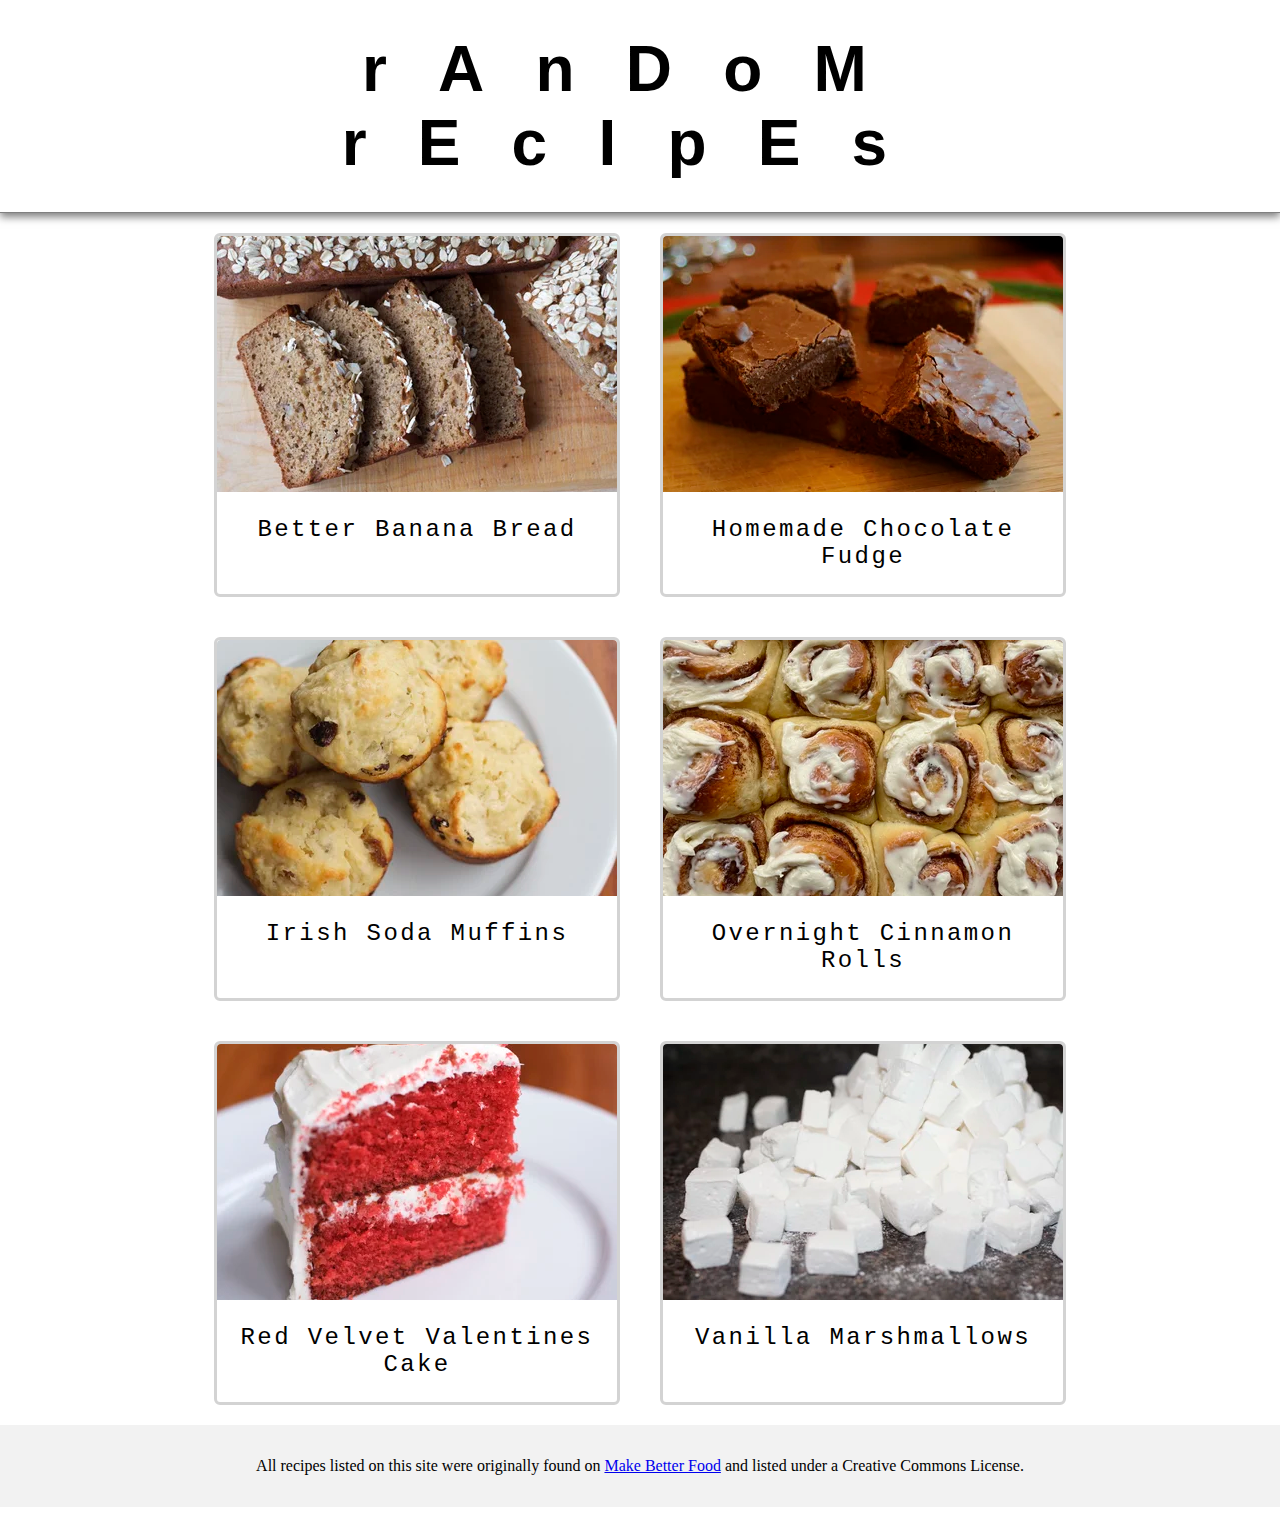
<file: index.html>
<!DOCTYPE html>

<html lang="en">
    <head>
        <meta charset="UTF-8">
        <title>rAnDoM rEcIpEs</title>
        <link rel="stylesheet" href="style.css">
    </head>
    <body>
        <header>
            <h1 class="site-title">rAnDoM rEcIpEs</h1>
        </header>
        <ul class="recipes">
            <li class="recipe-card">
                <a href="./recipes/better-banana-bread.html">
                    <img src="./images/banana-bread.webp">
                    <h2>Better Banana Bread</h2>
                </a>
            </li>
            <li class="recipe-card">
                <a href="./recipes/homemade-chocolate-fudge.html">
                    <img src="./images/homemade-chocolate-fudge.webp">
                    <h2>Homemade Chocolate Fudge</h2>
                </a>
            </li>
            <li class="recipe-card">
                <a href="./recipes/irish-soda-muffins.html">
                    <img src="./images/irish-soda-muffins.webp">
                    <h2>Irish Soda Muffins</h2>
                </a>
            </li>
            <li class="recipe-card">
                <a href="./recipes/overnight-cinnamon-rolls.html">
                    <img src="./images/overnight-cinnamon-rolls.webp">
                    <h2>Overnight Cinnamon Rolls</h2>
                </a>
            </li>
            <li class="recipe-card">
                <a href="./recipes/red-velvet-valentines-cake.html">
                    <img src="./images/red-velvet-cake.webp">
                    <h2>Red Velvet Valentines Cake</h2>
                </a>
            </li>
            <li class="recipe-card">
                <a href="./recipes/vanilla-marshmallows.html">
                    <img src="./images/vanilla-marshmallows.webp">
                    <h2>Vanilla Marshmallows</h2>
                </a>
            </li>
        </ul>
        <footer>            
            <p>All recipes listed on this site were originally found on <a href="https://www.makebetterfood.com/">Make Better Food</a> and listed under a Creative Commons License.</p>
        </footer>
    </body>
</html>
</file>
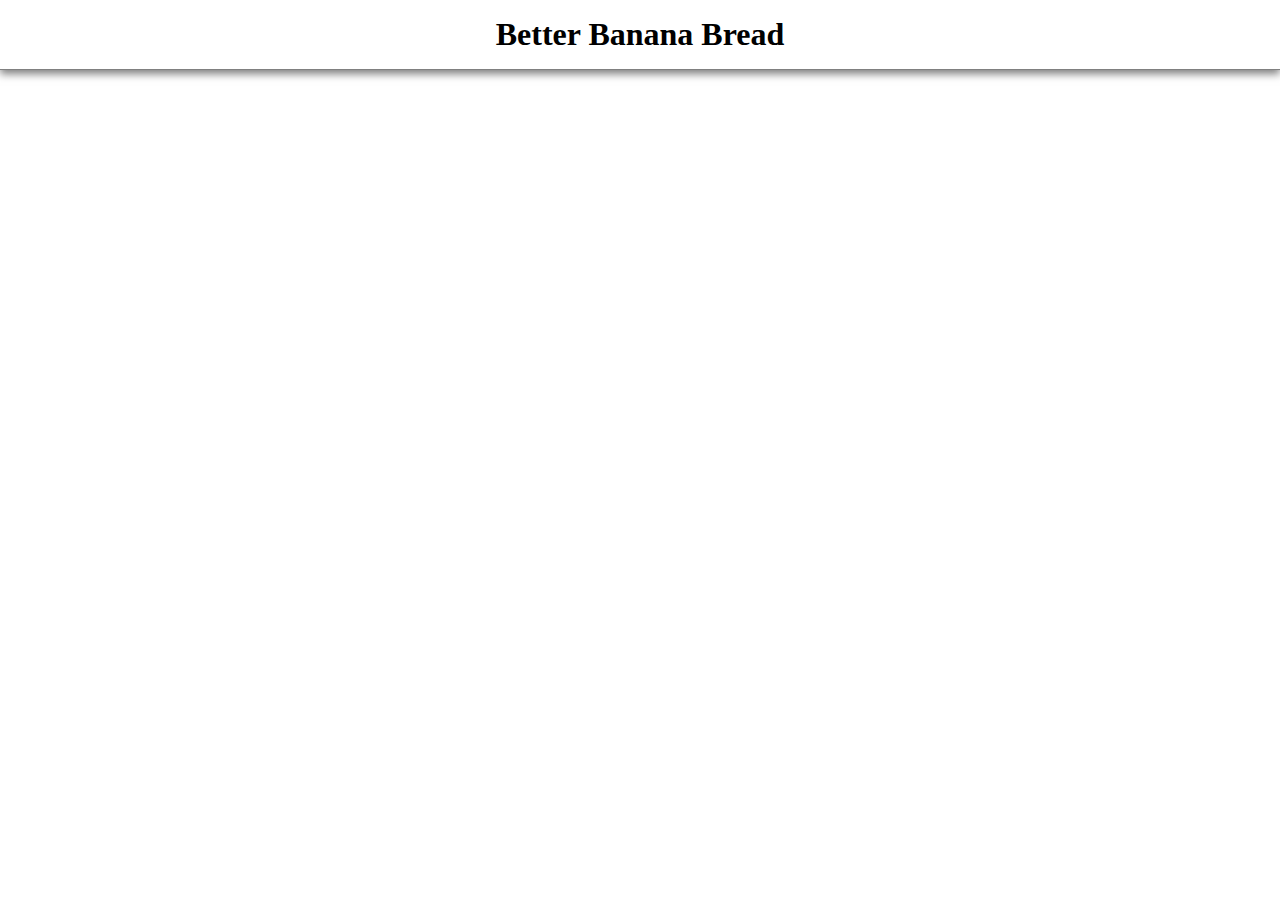
<file: recipes/better-banana-bread.html>
<!DOCTYPE html>

<html lang="en">
    <head>
        <meta charset="UTF-8">
        <link rel="stylesheet" href="../style.css">
        <title>Better Banana Bread</title>
    </head>

    <header>
        <h1>Better Banana Bread</h1>
    </header>
</html>
</file>
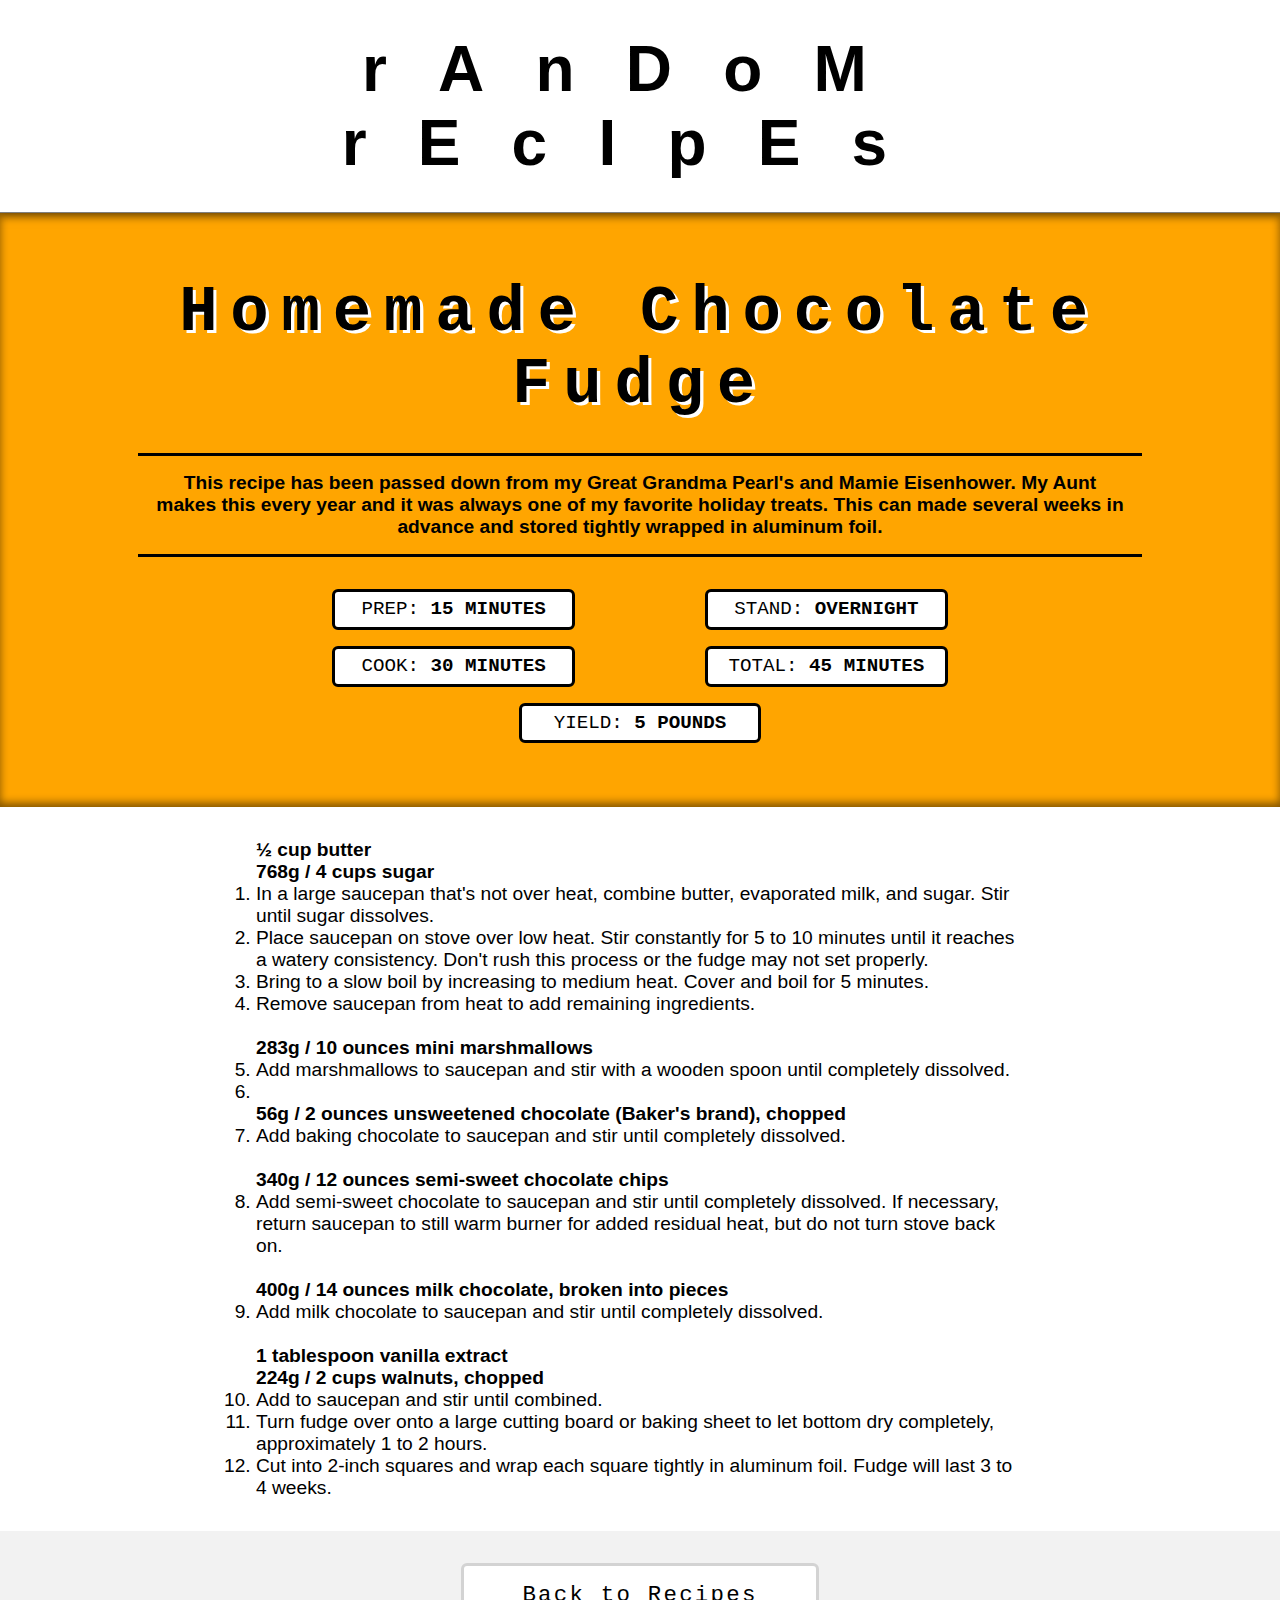
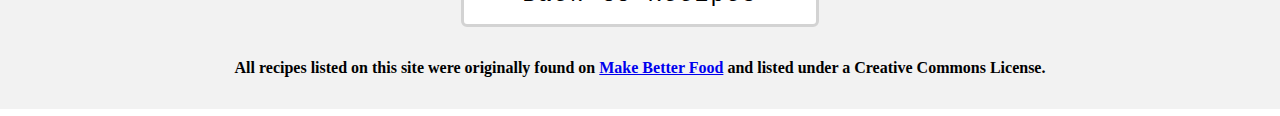
<file: recipes/homemade-chocolate-fudge.html>
<!DOCTYPE html>

<html lang="en">
    <head>
        <meta charset="UTF-8">
        <link rel="stylesheet" href="../style.css">
        <title>Homemade Chocolate Fudge</title>
    </head>
    <body>
        <header>
            <h1 class="site-title">rAnDoM rEcIpEs</h1>
        </header>
        <div class="recipe-title">
            <h1>Homemade Chocolate Fudge</h1>
            <h3>This recipe has been passed down from my Great Grandma Pearl's and Mamie Eisenhower. My Aunt makes this every year and it was always one of my favorite holiday treats. This can made several weeks in advance and stored tightly wrapped in aluminum foil.</h3>
            <ul>
                <li>Prep: <strong>15 minutes</strong></li>
                <li>Stand: <strong>Overnight</strong></li>
                <li>Cook: <strong>30 minutes</strong></li>
                <li>Total: <strong>45 minutes</strong></li>
                <li>Yield: <strong>5 pounds</strong</li>
            </ul>
        </div>
        <div class="instructions">
            <ol>
                <p><strong>½ cup butter</strong></p>
                <p><strong>768g / 4 cups sugar</strong></p>
                <li>In a large saucepan that's not over heat, combine butter, evaporated milk, and sugar. Stir until sugar dissolves.</li>
                <li>Place saucepan on stove over low heat. Stir constantly for 5 to 10 minutes until it reaches a watery consistency. Don't rush this process or the fudge may not set properly.</li>
                <li>Bring to a slow boil by increasing to medium heat. Cover and boil for 5 minutes.</li>
                <li>Remove saucepan from heat to add remaining ingredients.</li>
                <br>
                <p><strong>283g / 10 ounces mini marshmallows</strong></p>
                <li>Add marshmallows to saucepan and stir with a wooden spoon until completely dissolved.<li>
                <br>
                <p><strong>56g / 2 ounces unsweetened chocolate (Baker's brand), chopped</strong></p>
                <li>Add baking chocolate to saucepan and stir until completely dissolved.</li>
                <br>
                <p><strong>340g / 12 ounces semi-sweet chocolate chips</strong></p>
                <li>Add semi-sweet chocolate to saucepan and stir until completely dissolved. If necessary, return saucepan to still warm burner for added residual heat, but do not turn stove back on.</li>
                <br>
                <p><strong>400g / 14 ounces milk chocolate, broken into pieces</strong></p>
                <li>Add milk chocolate to saucepan and stir until completely dissolved.</li>
                <br>
                <p><strong>1 tablespoon vanilla extract</strong></p>
                <p><strong>224g / 2 cups walnuts, chopped</strong></p>
                <li>Add to saucepan and stir until combined.</li>
                <li>Turn fudge over onto a large cutting board or baking sheet to let bottom dry completely, approximately 1 to 2 hours.</li>
                <li>Cut into 2-inch squares and wrap each square tightly in aluminum foil. Fudge will last 3 to 4 weeks.</li>
            </ol>
        </div>
        <footer>  
            <a class="return" href="../index.html">Back to Recipes</a>          
            <p>All recipes listed on this site were originally found on <a href="https://www.makebetterfood.com/">Make Better Food</a> and listed under a Creative Commons License.</p>
        </footer>
    </body>
</html>
</file>
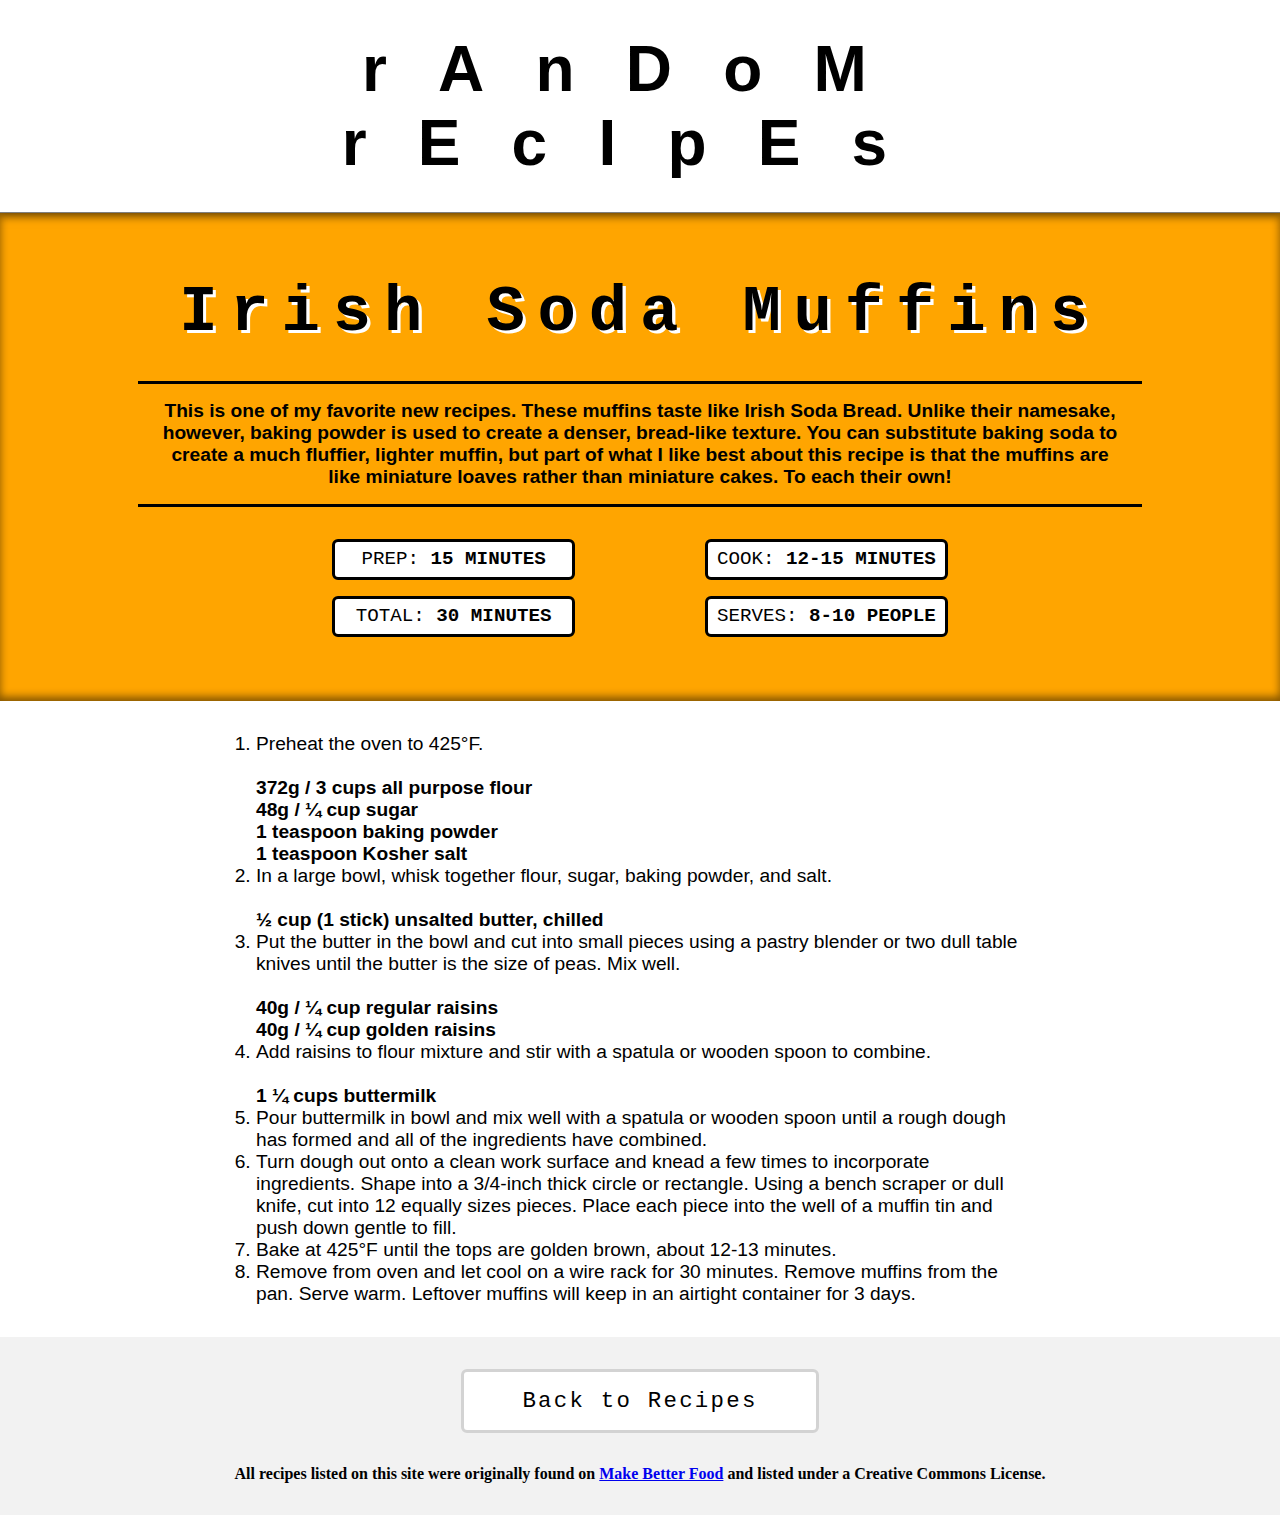
<file: recipes/irish-soda-muffins.html>
<!DOCTYPE html>

<html lang="en">
    <head>
        <meta charset="UTF-8">
        <link rel="stylesheet" href="../style.css">
        <title>Irish Soda Muffins</title>
    </head>
    <body>
        <header>
            <h1 class="site-title">rAnDoM rEcIpEs</h1>
        </header>
        <div class="recipe-title">
            <h1>Irish Soda Muffins</h1>
            <h3>This is one of my favorite new recipes. These muffins taste like Irish Soda Bread. Unlike their namesake, however, baking powder is used to create a denser, bread-like texture. You can substitute baking soda to create a much fluffier, lighter muffin, but part of what I like best about this recipe is that the muffins are like miniature loaves rather than miniature cakes. To each their own!</h3>
            <ul>
                <li>Prep: <strong>15 minutes</strong></li>
                <li>Cook: <strong>12-15 minutes</strong></li>
                <li>Total: <strong>30 minutes</strong></li>
                <li>Serves: <strong>8-10 people</strong</li>
            </ul>
        </div>
        <div class="instructions">
            <ol>
                <li>Preheat the oven to 425°F.</li>
                <br>
                <p><strong>372g / 3 cups all purpose flour</strong></p>
                <p><strong>48g / ¼ cup sugar</strong></p>
                <p><strong>1 teaspoon baking powder</strong></p>
                <p><strong>1 teaspoon Kosher salt</strong></p>
                <li>In a large bowl, whisk together flour, sugar, baking powder, and salt.</li>
                <br>
                <p><strong>½ cup (1 stick) unsalted butter, chilled</strong></p>
                <li>Put the butter in the bowl and cut into small pieces using a pastry blender or two dull table knives until the butter is the size of peas. Mix well.</li>
                <br>
                <p><strong>40g / ¼ cup regular raisins</strong></p>
                <p><strong>40g / ¼ cup golden raisins</strong></p>
                <li>Add raisins to flour mixture and stir with a spatula or wooden spoon to combine.</li>
                <br>
                <p><strong>1 ¼ cups buttermilk</strong></p>
                <li>Pour buttermilk in bowl and mix well with a spatula or wooden spoon until a rough dough has formed and all of the ingredients have combined.</li>
                <li>Turn dough out onto a clean work surface and knead a few times to incorporate ingredients. Shape into a 3/4-inch thick circle or rectangle. Using a bench scraper or dull knife, cut into 12 equally sizes pieces. Place each piece into the well of a muffin tin and push down gentle to fill.</li>
                <li>Bake at 425°F until the tops are golden brown, about 12-13 minutes.</li>
                <li>Remove from oven and let cool on a wire rack for 30 minutes. Remove muffins from the pan. Serve warm. Leftover muffins will keep in an airtight container for 3 days.</li>
            </ol>
        </div>
        <footer>  
            <a class="return" href="../index.html">Back to Recipes</a>          
            <p>All recipes listed on this site were originally found on <a href="https://www.makebetterfood.com/">Make Better Food</a> and listed under a Creative Commons License.</p>
        </footer>
    </body>
</html>
</file>
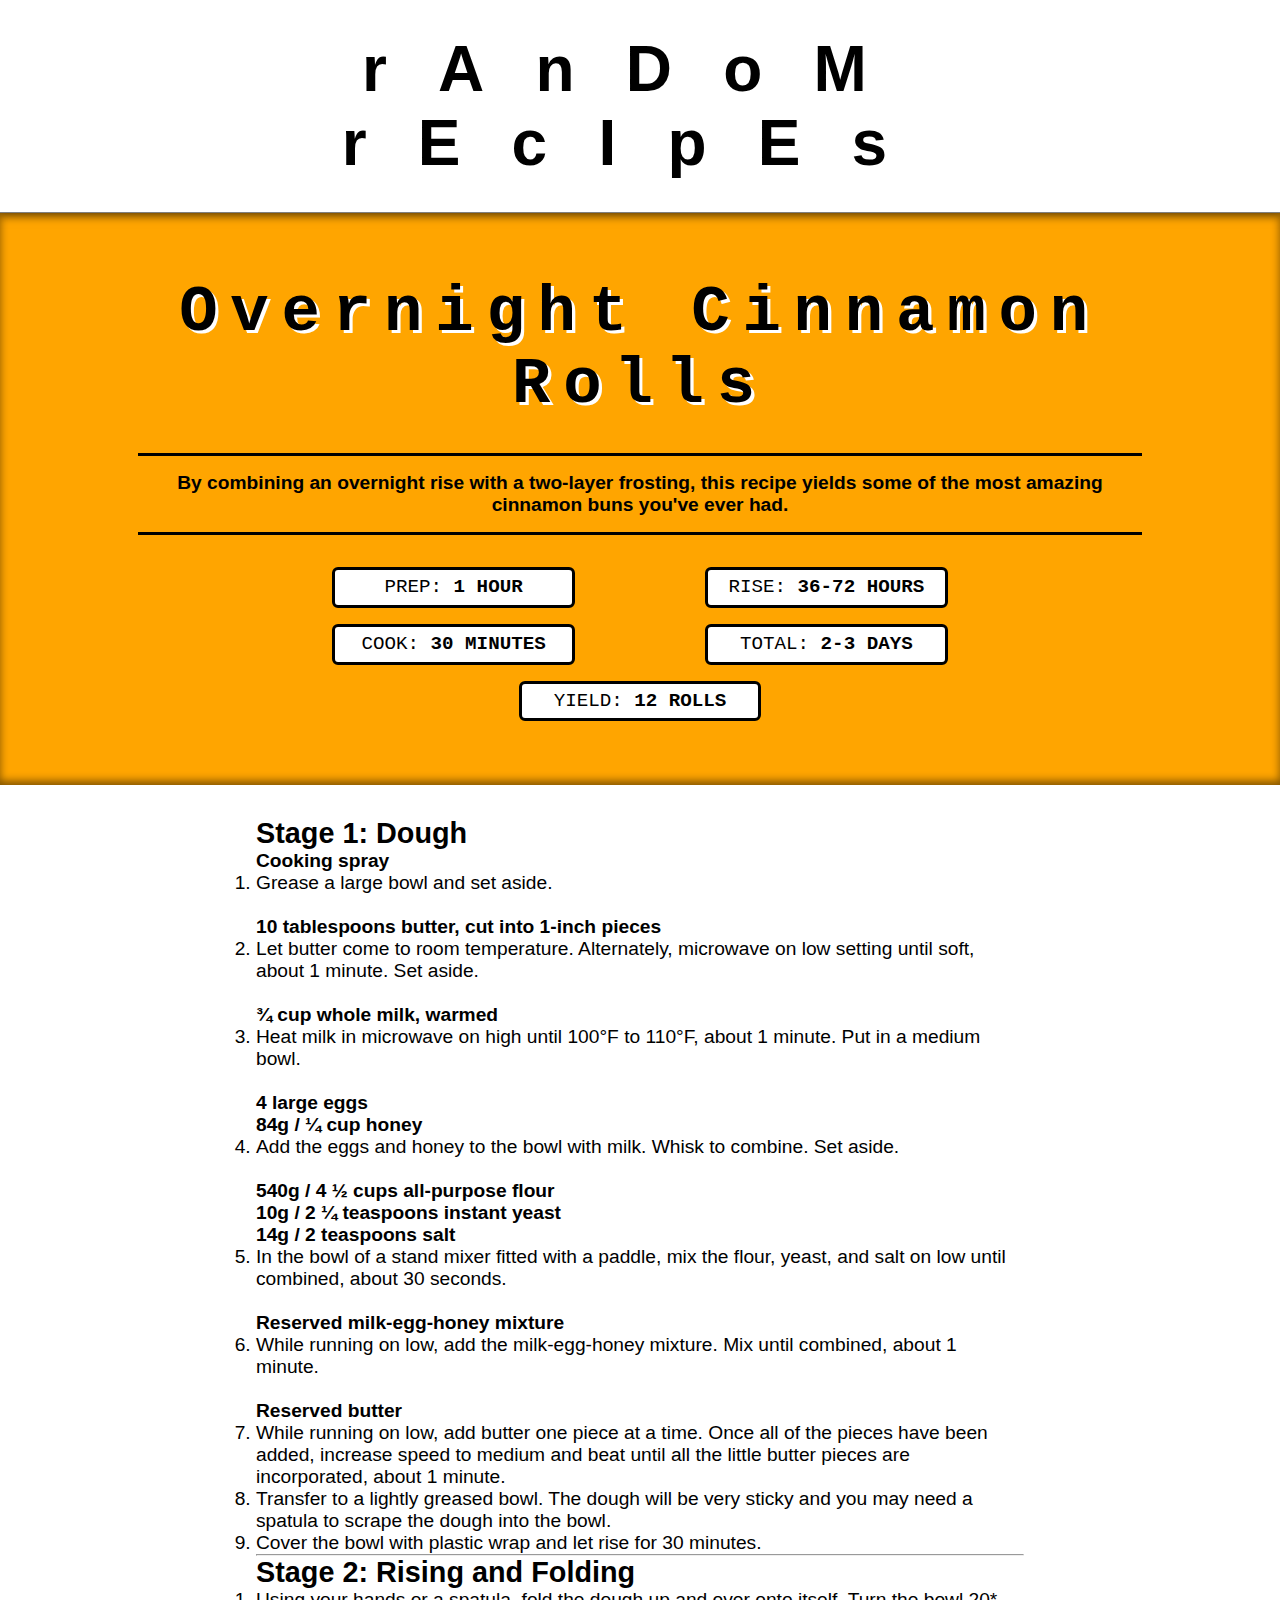
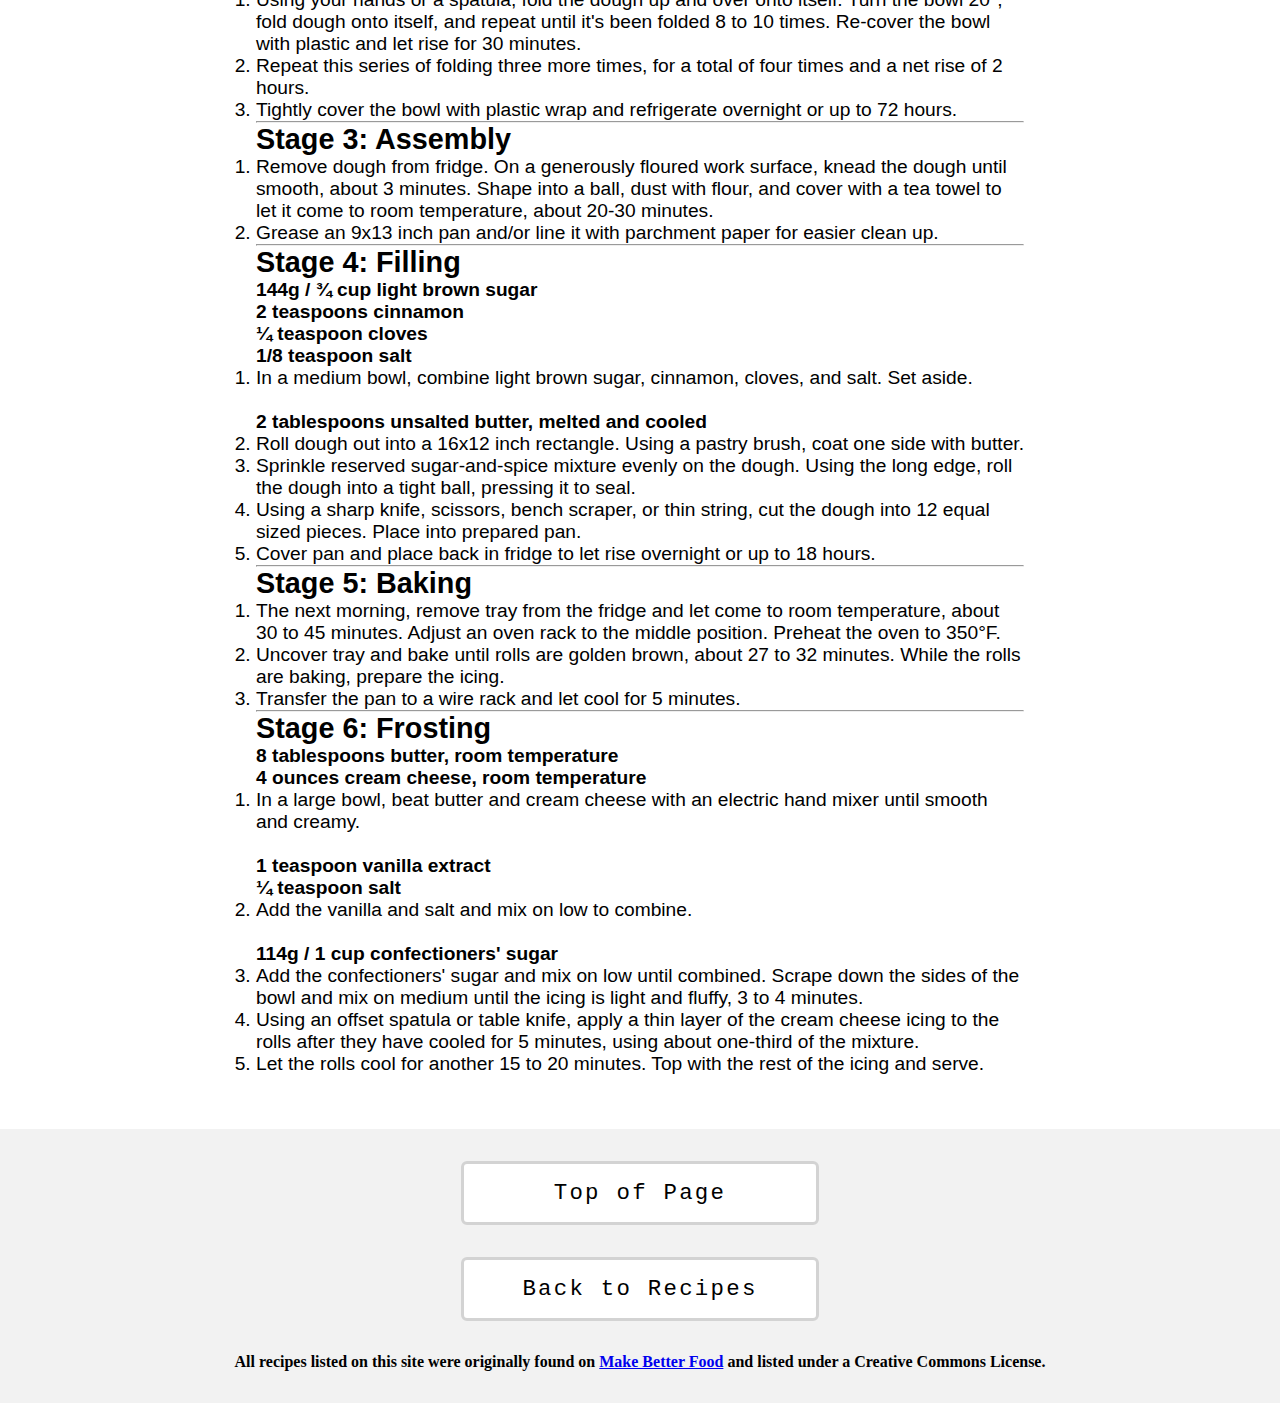
<file: recipes/overnight-cinnamon-rolls.html>
<!DOCTYPE html>

<html lang="en">
    <head>
        <meta charset="UTF-8">
        <link rel="stylesheet" href="../style.css">
        <title>Overnight Cinnamon Rolls</title>
    </head>
    <body id="cinnamon-rolls-top">
        <header>
            <h1 class="site-title">rAnDoM rEcIpEs</h1>
        </header>
        <div class="recipe-title">
            <h1>Overnight Cinnamon Rolls</h1>
            <h3>By combining an overnight rise with a two-layer frosting, this recipe yields some of the most amazing cinnamon buns you've ever had.</h3>
            <ul>
                <li>Prep: <strong>1 hour</strong></li>
                <li>Rise: <strong>36-72 hours</strong></li>
                <li>Cook: <strong>30 minutes</strong></li>
                <li>Total: <strong>2-3 days</strong></li>
                <li>Yield: <strong>12 rolls</strong</li>
            </ul>
        </div>
        <div class="instructions">
            <h2>Stage 1: Dough</h2>
            <ol>
                <p><strong>Cooking spray</strong></p>
                <li>Grease a large bowl and set aside.</li>
                <br>
                <p><strong>10 tablespoons butter, cut into 1-inch pieces</strong></p>
                <li>Let butter come to room temperature. Alternately, microwave on low setting until soft, about 1 minute. Set aside.</li>
                <br>
                <p><strong>¾ cup whole milk, warmed</strong></p>
                <li>Heat milk in microwave on high until 100°F to 110°F, about 1 minute. Put in a medium bowl.</li>
                <br>
                <p><strong>4 large eggs</strong></p>
                <p><strong>84g / ¼ cup honey</strong></p>
                <li>Add the eggs and honey to the bowl with milk. Whisk to combine. Set aside.</li>
                <br>
                <p><strong>540g / 4 ½ cups all-purpose flour</strong></p>
                <p><strong>10g / 2 ¼ teaspoons instant yeast</strong></p>
                <p><strong>14g / 2 teaspoons salt</strong></p>
                <li>In the bowl of a stand mixer fitted with a paddle, mix the flour, yeast, and salt on low until combined, about 30 seconds.</li>
                <br>
                <p><strong>Reserved milk-egg-honey mixture</strong></p>
                <li>While running on low, add the milk-egg-honey mixture. Mix until combined, about 1 minute.</li>
                <br>
                <p><strong>Reserved butter</strong></p>
                <li>While running on low, add butter one piece at a time. Once all of the pieces have been added, increase speed to medium and beat until all the little butter pieces are incorporated, about 1 minute.</li>
                <li>Transfer to a lightly greased bowl. The dough will be very sticky and you may need a spatula to scrape the dough into the bowl.</li>
                <li>Cover the bowl with plastic wrap and let rise for 30 minutes.</li>
            </ol>
            <hr>
            <h2>Stage 2: Rising and Folding</h2>
            <ol>
                <li>Using your hands or a spatula, fold the dough up and over onto itself. Turn the bowl 20*, fold dough onto itself, and repeat until it's been folded 8 to 10 times. Re-cover the bowl with plastic and let rise for 30 minutes.</li>
                <li>Repeat this series of folding three more times, for a total of four times and a net rise of 2 hours.</li>
                <li>Tightly cover the bowl with plastic wrap and refrigerate overnight or up to 72 hours.</li>
            </ol>
            <hr>
            <h2>Stage 3: Assembly</h2>
            <ol>
                <li>Remove dough from fridge. On a generously floured work surface, knead the dough until smooth, about 3 minutes. Shape into a ball, dust with flour, and cover with a tea towel to let it come to room temperature, about 20-30 minutes.</li>
                <li>Grease an 9x13 inch pan and/or line it with parchment paper for easier clean up.</li>
            </ol>
            <hr>
            <h2>Stage 4: Filling</h2>
            <ol>
                <p><strong>144g / ¾ cup light brown sugar</strong></p>
                <p><strong>2 teaspoons cinnamon</strong></p>
                <p><strong>¼ teaspoon cloves</strong></p>
                <p><strong>1/8 teaspoon salt</strong></p>
                <li>In a medium bowl, combine light brown sugar, cinnamon, cloves, and salt. Set aside.</li>
                <br>
                <p><strong>2 tablespoons unsalted butter, melted and cooled</strong></p>
                <li>Roll dough out into a 16x12 inch rectangle. Using a pastry brush, coat one side with butter.</li>
                <li>Sprinkle reserved sugar-and-spice mixture evenly on the dough. Using the long edge, roll the dough into a tight ball, pressing it to seal.</li>
                <li>Using a sharp knife, scissors, bench scraper, or thin string, cut the dough into 12 equal sized pieces. Place into prepared pan.</li>
                <li>Cover pan and place back in fridge to let rise overnight or up to 18 hours.</li>
            </ol>
            <hr>
            <h2>Stage 5: Baking</h2>
            <ol>
                <li>The next morning, remove tray from the fridge and let come to room temperature, about 30 to 45 minutes. Adjust an oven rack to the middle position. Preheat the oven to 350°F.</li>
                <li>Uncover tray and bake until rolls are golden brown, about 27 to 32 minutes. While the rolls are baking, prepare the icing.</li>
                <li>Transfer the pan to a wire rack and let cool for 5 minutes.</li>
            </ol>
            <hr>
            <h2>Stage 6: Frosting</h2>
            <ol>
                <p><strong>8 tablespoons butter, room temperature</strong></p>
                <p><strong>4 ounces cream cheese, room temperature</strong></p>
                <li>In a large bowl, beat butter and cream cheese with an electric hand mixer until smooth and creamy.</li>
                <br>
                <p><strong>1 teaspoon vanilla extract</strong></p>
                <p><strong>¼ teaspoon salt</strong></p>
                <li>Add the vanilla and salt and mix on low to combine.</li>
                <br>
                <p><strong>114g / 1 cup confectioners' sugar</strong></p>
                <li>Add the confectioners' sugar and mix on low until combined. Scrape down the sides of the bowl and mix on medium until the icing is light and fluffy, 3 to 4 minutes.</li>
                <li>Using an offset spatula or table knife, apply a thin layer of the cream cheese icing to the rolls after they have cooled for 5 minutes, using about one-third of the mixture.</li>
                <li>Let the rolls cool for another 15 to 20 minutes. Top with the rest of the icing and serve.</li>
                <br>
            </ol>
        </div>
        <footer>
            <div class="footer-buttons">
                <a class="return" href="#cinnamon-rolls-top">Top of Page</a>
                <a class="return" href="../index.html">Back to Recipes</a>
            </div>
            <p>All recipes listed on this site were originally found on <a href="https://www.makebetterfood.com/">Make Better Food</a> and listed under a Creative Commons License.</p>
        </footer>
    </body>
</html>
</file>
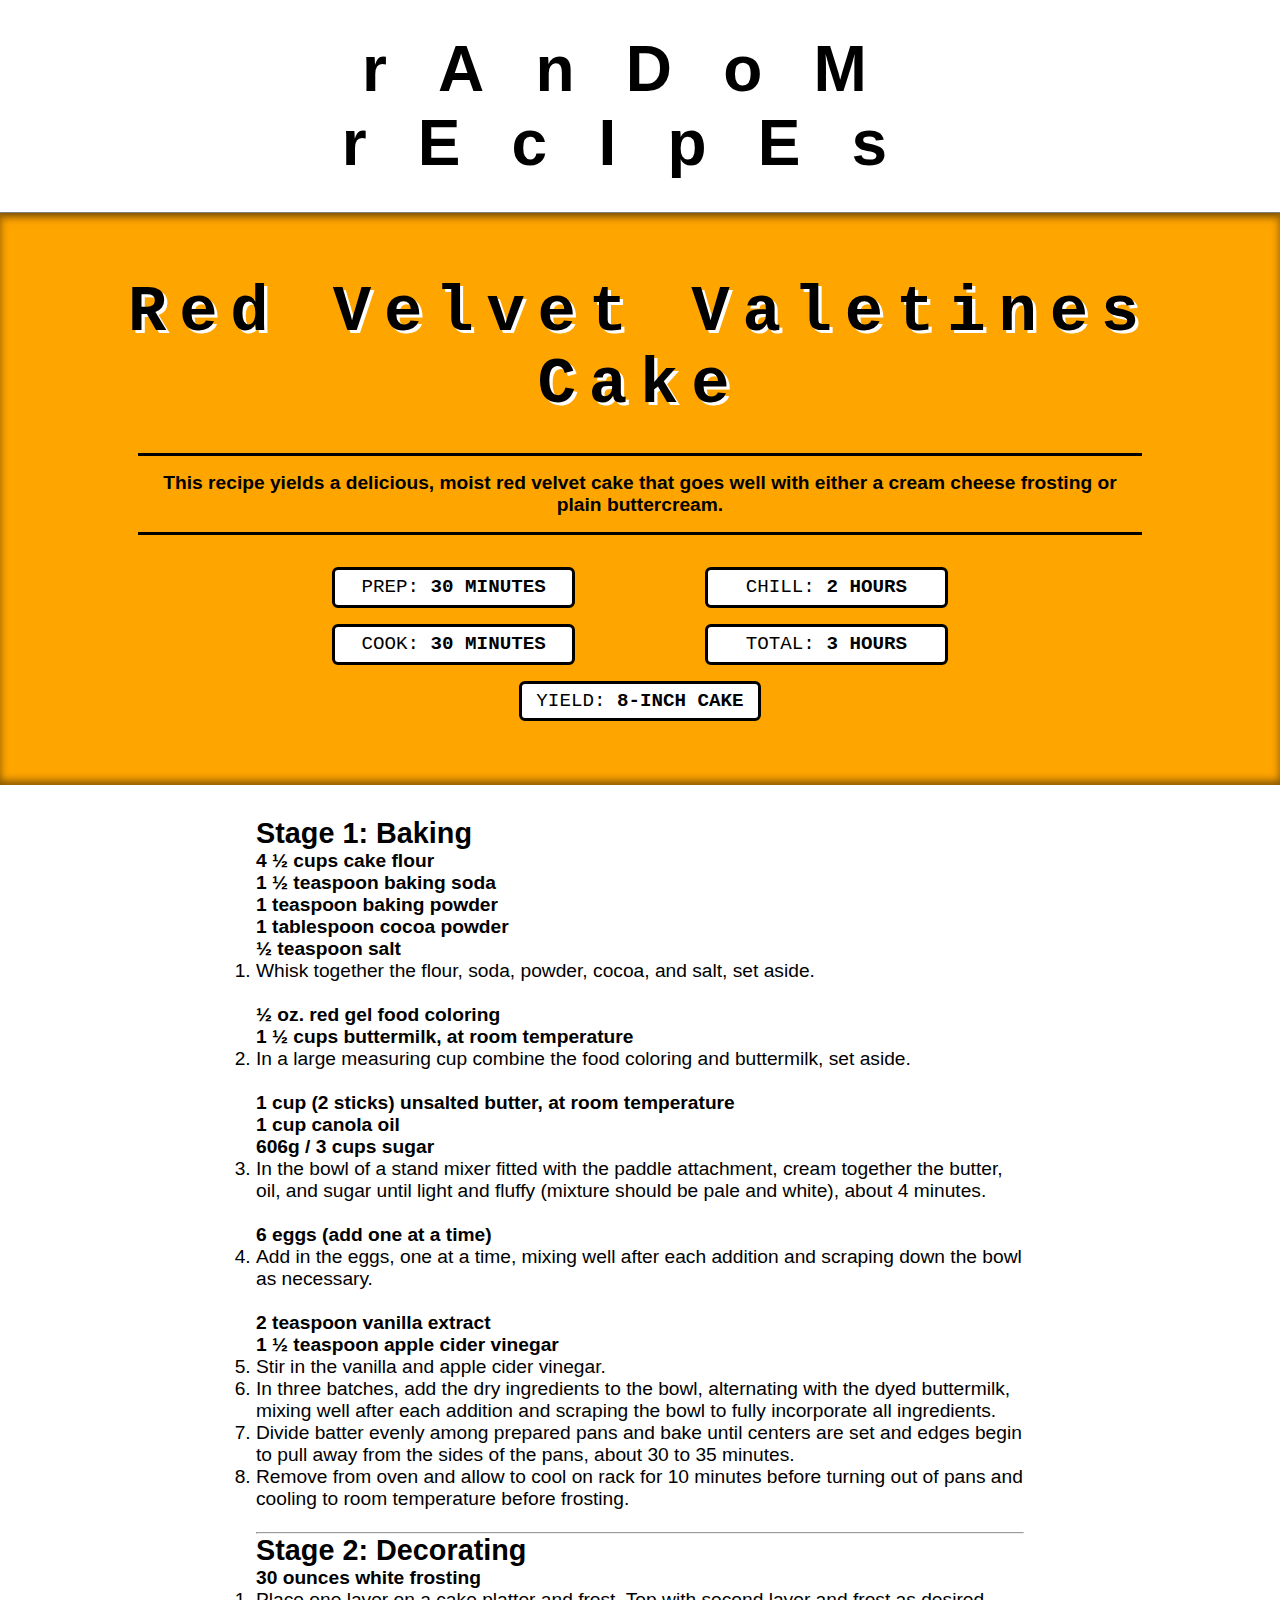
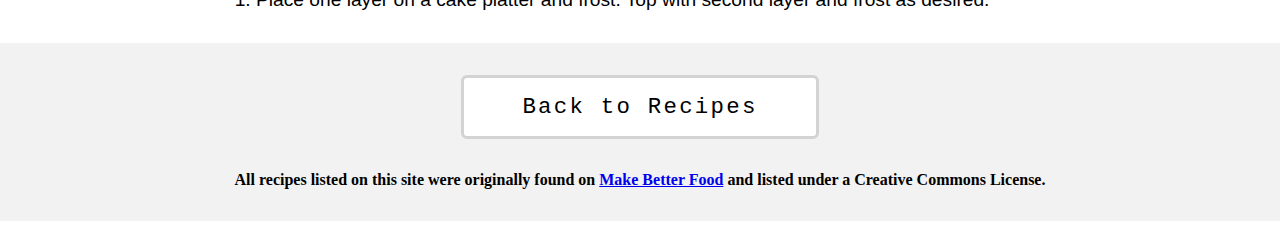
<file: recipes/red-velvet-valentines-cake.html>
<!DOCTYPE html>

<html lang="en">
    <head>
        <meta charset="UTF-8">
        <link rel="stylesheet" href="../style.css">
        <title>Red Velvet Valentines Cake</title>
    </head>
    <body>
        <header>
            <h1 class="site-title">rAnDoM rEcIpEs</h1>
        </header>
        <div class="recipe-title">
            <h1>Red Velvet Valetines Cake</h1>
            <h3>This recipe yields a delicious, moist red velvet cake that goes well with either a cream cheese frosting or plain buttercream.</h3>
            <ul>
                <li>Prep: <strong>30 minutes</strong></li>
                <li>Chill: <strong>2 hours</strong></li>
                <li>Cook: <strong>30 minutes</strong></li>
                <li>Total: <strong>3 hours</strong></li>
                <li>Yield: <strong>8-inch cake</strong</li>
            </ul>
        </div>
        <div class="instructions">
            <h2>Stage 1: Baking</h2>
            <ol>
                <p><strong>4 ½ cups cake flour</strong></p>
                <p><strong>1 ½ teaspoon baking soda</strong></p>
                <p><strong>1 teaspoon baking powder</strong></p>
                <p><strong>1 tablespoon cocoa powder</strong></p>
                <p><strong>½ teaspoon salt</strong></p>
                <li>Whisk together the flour, soda, powder, cocoa, and salt, set aside.</li>
                <br>
                <p><strong>½ oz. red gel food coloring</strong></p>
                <p><strong>1 ½ cups buttermilk, at room temperature</strong></p>
                <li>In a large measuring cup combine the food coloring and buttermilk, set aside.</li>
                <br>
                <p><strong>1 cup (2 sticks) unsalted butter, at room temperature</strong></p>
                <p><strong>1 cup canola oil</strong></p>
                <p><strong>606g / 3 cups sugar</strong></p>
                <li>In the bowl of a stand mixer fitted with the paddle attachment, cream together the butter, oil, and sugar until light and fluffy (mixture should be pale and white), about 4 minutes.</li>
                <br>
                <p><strong>6 eggs (add one at a time)</strong></p>
                <li>Add in the eggs, one at a time, mixing well after each addition and scraping down the bowl as necessary.</li>
                <br>
                <p><strong>2 teaspoon vanilla extract</strong></p>
                <p><strong>1 ½ teaspoon apple cider vinegar</strong></p>
                <li>Stir in the vanilla and apple cider vinegar.</li>
                <li>In three batches, add the dry ingredients to the bowl, alternating with the dyed buttermilk, mixing well after each addition and scraping the bowl to fully incorporate all ingredients.</li>
                <li>Divide batter evenly among prepared pans and bake until centers are set and edges begin to pull away from the sides of the pans, about 30 to 35 minutes.</li>
                <li>Remove from oven and allow to cool on rack for 10 minutes before turning out of pans and cooling to room temperature before frosting.</li>
                <br>
            </ol>
            <hr>
            <h2>Stage 2: Decorating</h2>
            <ol>
                <p><strong>30 ounces white frosting</strong></p>
                <li>Place one layer on a cake platter and frost. Top with second layer and frost as desired.</li>
            </ol>
        </div>
        <footer>  
            <a class="return" href="../index.html">Back to Recipes</a>          
            <p>All recipes listed on this site were originally found on <a href="https://www.makebetterfood.com/">Make Better Food</a> and listed under a Creative Commons License.</p>
        </footer>
    </body>
</html>
</file>
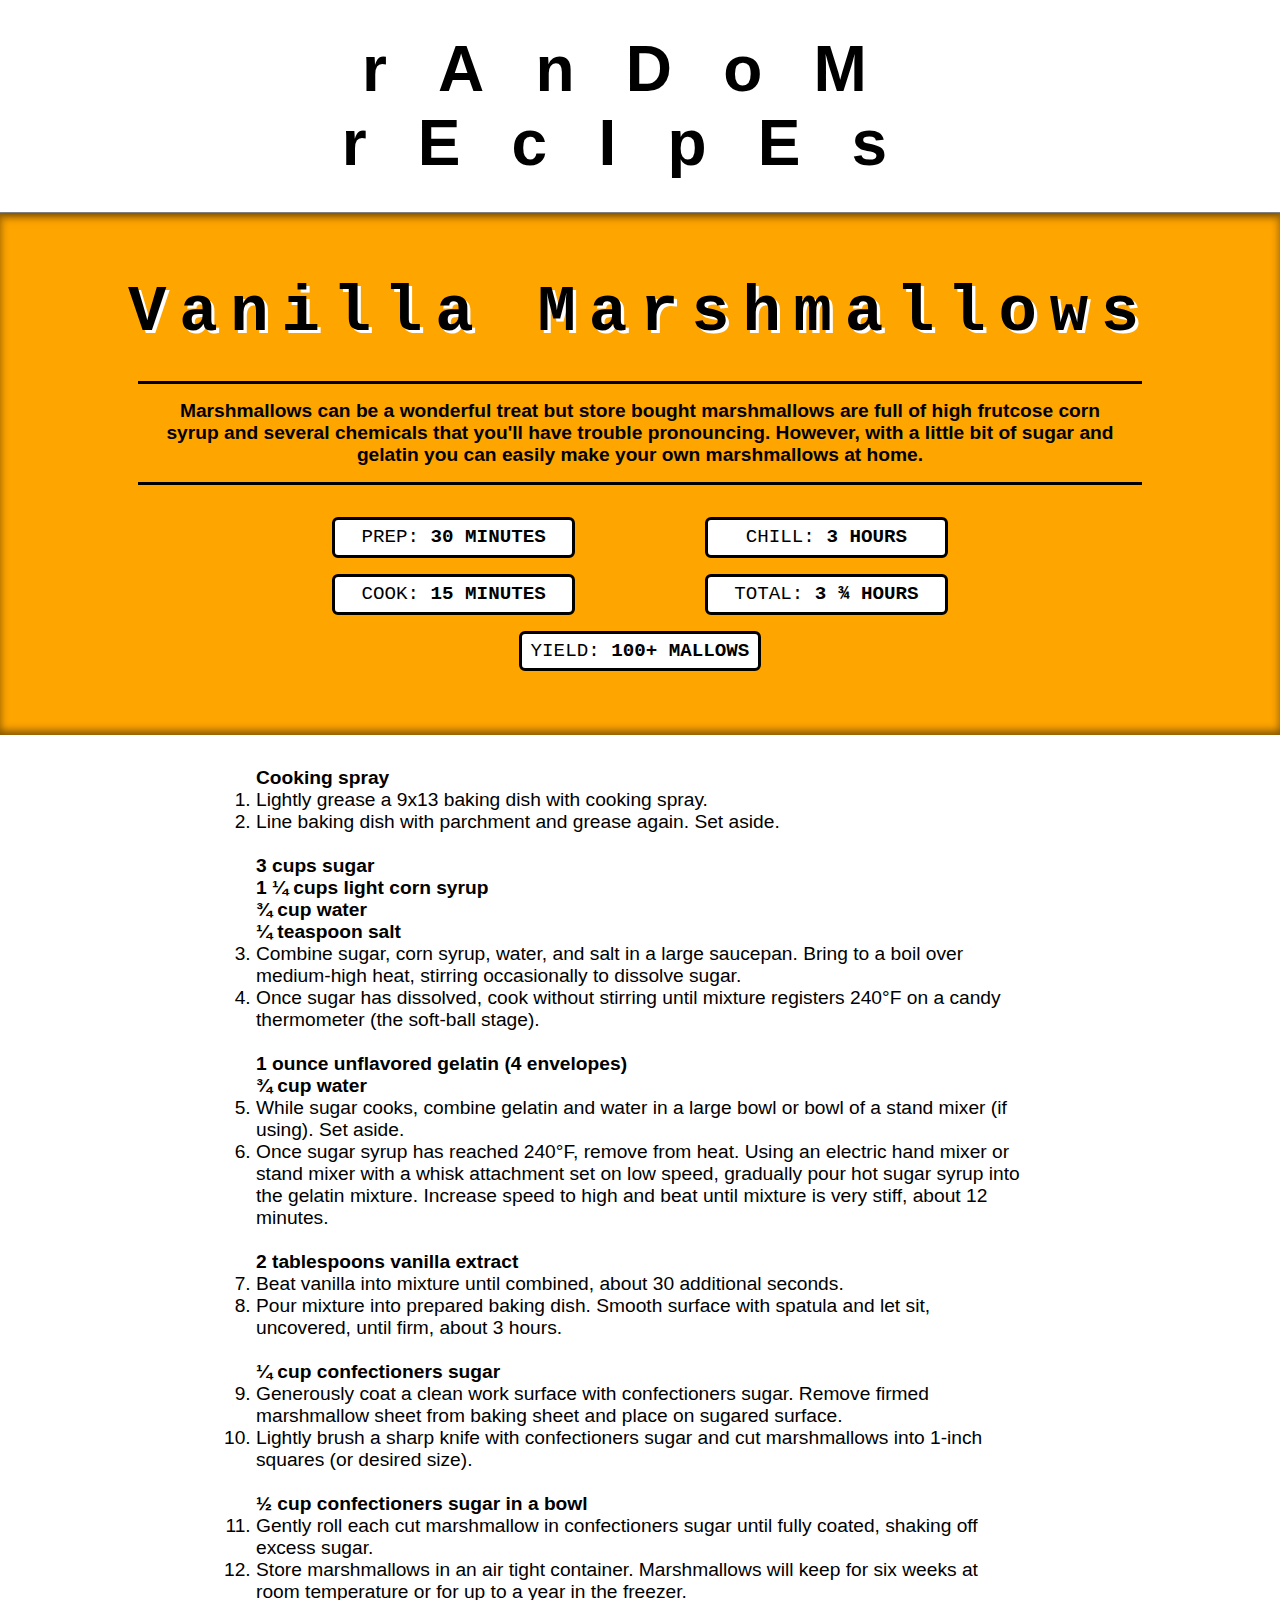
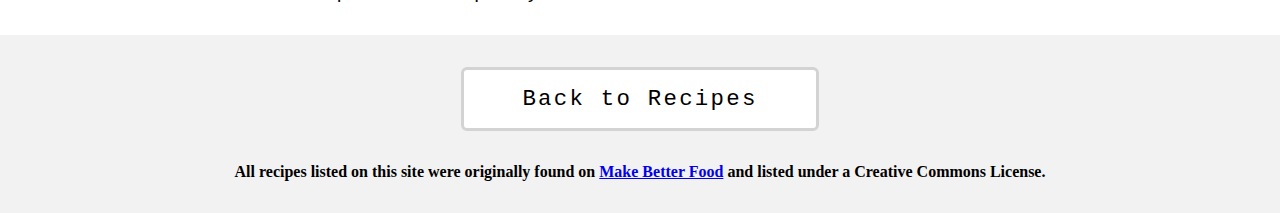
<file: recipes/vanilla-marshmallows.html>
<!DOCTYPE html>

<html lang="en">
    <head>
        <meta charset="UTF-8">
        <link rel="stylesheet" href="../style.css">
        <title>Vanilla Marshmallows</title>
    </head>
    <body>
        <header>
            <h1 class="site-title">rAnDoM rEcIpEs</h1>
        </header>
        <div class="recipe-title">
            <h1>Vanilla Marshmallows</h1>
            <h3>Marshmallows can be a wonderful treat but store bought marshmallows are full of high frutcose corn syrup and several chemicals that you'll have trouble pronouncing. However, with a little bit of sugar and gelatin you can easily make your own marshmallows at home.</h3>
            <ul>
                <li>Prep: <strong>30 minutes</strong></li>
                <li>Chill: <strong>3 hours</strong></li>
                <li>Cook: <strong>15 minutes</strong></li>
                <li>Total: <strong>3 ¾ hours</strong></li>
                <li>Yield: <strong>100+ mallows</strong</li>
            </ul>
        </div>
        <div class="instructions">
            <ol>
                <p><strong>Cooking spray</strong></p>
                <li>Lightly grease a 9x13 baking dish with cooking spray.</li>
                <li>Line baking dish with parchment and grease again. Set aside.</li>
                <br>
                <p><strong>3 cups sugar</strong></p>
                <p><strong>1 ¼ cups light corn syrup</strong></p>
                <p><strong>¾ cup water</strong></p>
                <p><strong>¼ teaspoon salt</strong></p>
                <li>Combine sugar, corn syrup, water, and salt in a large saucepan. Bring to a boil over medium-high heat, stirring occasionally to dissolve sugar.</li>
                <li>Once sugar has dissolved, cook without stirring until mixture registers 240°F on a candy thermometer (the soft-ball stage).</li>
                <br>
                <p><strong>1 ounce unflavored gelatin (4 envelopes)</strong></p>
                <p><strong>¾ cup water</strong></p>
                <li>While sugar cooks, combine gelatin and water in a large bowl or bowl of a stand mixer (if using). Set aside.</li>
                <li>Once sugar syrup has reached 240°F, remove from heat. Using an electric hand mixer or stand mixer with a whisk attachment set on low speed, gradually pour hot sugar syrup into the gelatin mixture. Increase speed to high and beat until mixture is very stiff, about 12 minutes.</li>
                <br>
                <p><strong>2 tablespoons vanilla extract</strong></p>
                <li>Beat vanilla into mixture until combined, about 30 additional seconds.</li>
                <li>Pour mixture into prepared baking dish. Smooth surface with spatula and let sit, uncovered, until firm, about 3 hours.</li>
                <br>
                <p><strong>¼ cup confectioners sugar</strong></p>
                <li>Generously coat a clean work surface with confectioners sugar. Remove firmed marshmallow sheet from baking sheet and place on sugared surface.</li>
                <li>Lightly brush a sharp knife with confectioners sugar and cut marshmallows into 1-inch squares (or desired size).</li>
                <br>
                <p><strong>½ cup confectioners sugar in a bowl</strong></p>
                <li>Gently roll each cut marshmallow in confectioners sugar until fully coated, shaking off excess sugar.</li>
                <li>Store marshmallows in an air tight container. Marshmallows will keep for six weeks at room temperature or for up to a year in the freezer.</li>
            </ol>
        </div>
        <footer>  
            <a class="return" href="../index.html">Back to Recipes</a>          
            <p>All recipes listed on this site were originally found on <a href="https://www.makebetterfood.com/">Make Better Food</a> and listed under a Creative Commons License.</p>
        </footer>
    </body>
</html>
</file>
<file: style.css>
/* Whole site */

* {
    padding: 0px;
    margin: 0px auto;
}

.recipe-card > a,
.recipe-card > a:visited,
.recipe-card > a:hover,
.recipe-card > a:active {
    color: inherit;
    text-decoration: none;
  }

/* Header and navigation */

header {
    position: sticky;
    top: 0;
    z-index: 2;
    box-shadow: 0px 4px 8px 0px rgba(0, 0, 0, 0.5);
    background-color: white;
    text-align: center;
    padding: 1rem;
    border-bottom: 1px solid gray;
}

.site-title {
    padding: 1rem;
    font-family: sans-serif;
    font-size: 4rem;
    letter-spacing: 0.8em;
}

.return {
    margin: 16px;
    transition: 0.2s;
}

/* Body and homepage */

.recipes {
    display: flex;
    flex-wrap: wrap;
    justify-content: center;
    width: 80%;
}

.recipe-card {
    text-align: center;
    width: 25rem;
    display: block;
    flex: 0 1 auto;
    margin: 20px;
    border: 3px solid lightgray;
    border-radius: 6px;
    transition: box-shadow 0.2s, transform 0.2s;
}

.recipe-card:hover,
.return:hover {
    box-shadow: 8px 8px 0px 0px orange;
    border-color: orange;
    transform: translate(-8px, -8px);
}

.recipe-card:active,
.recipe-card:active h2,
.return:active {
    box-shadow: none;
    transform: translate(0px, 0px);
    background-color: orange;
    font-weight: bold;
    color: white;
}

.recipe-card img {
    display: block;
    border-radius: 4px 4px 0px 0px;
    max-height: 16em;
    width: 100%;
    object-fit: cover;
}

.recipe-card h2 {
    font-family: monospace;
    font-weight: lighter;
    font-size: 1.5rem;
    letter-spacing: 0.1em;
    color: black;
    padding: 1em 0em;
}

/* Footer */

.return {
    display: block;
    padding: 1rem;
    margin: 0rem auto;
    margin-bottom: 2rem;
    width: 20rem;
    border: 3px solid lightgray;
    border-radius: 6px;
    color: black;
    font-family: monospace;
    font-weight: lighter;
    font-size: 1.4rem;
    letter-spacing: 0.1em;
    transition: box-shadow 0.2s, transform 0.2s;
    text-decoration: none;
    background-color: white;
}

footer {
    padding: 2rem;
    text-align: center;
    background-color: #f2f2f2;
}

/* Recipe page */
/* Recipe page header  */

.recipe-title {
    padding: 2rem;
    background-color: orange;
    box-shadow: 0px -4px 8px 0px rgba(0, 0, 0, 0.5) inset;
    text-align: center;
}

.recipe-title > h1 {
    padding: 2rem;
    font-family: monospace;
    font-size: 4rem;
    letter-spacing: 0.2em;
    text-shadow: 0.2rem 0.2rem 0px white;
}

.recipe-title > h3 {
    width: 80%;
    padding: 1rem;
    font-family: sans-serif;
    font-size: 1.2rem;
    font-weight: bold;
    border-top: 0.2rem solid black;
    border-bottom: 0.2rem solid black;
}

.recipe-title > ul {
    list-style: none;
    padding: 2rem 0rem;
    width: 60%;
    display: flex;
    justify-content: center;
    flex-wrap: wrap;
    gap: 1rem;
    font-family: monospace;
    font-size: 1.2rem;
    text-transform: uppercase;
}

.recipe-title li {
    padding: 0.4rem;
    width: 14rem;
    border: 0.2rem solid black;
    border-radius: 6px;
    background-color: white;
}

/* Recipe page instructions */

.instructions {
    padding: 2rem;
    width: 60%;
    font-family: sans-serif;
    font-size: 1.2rem;
    font-weight: lighter;
}
</file>
